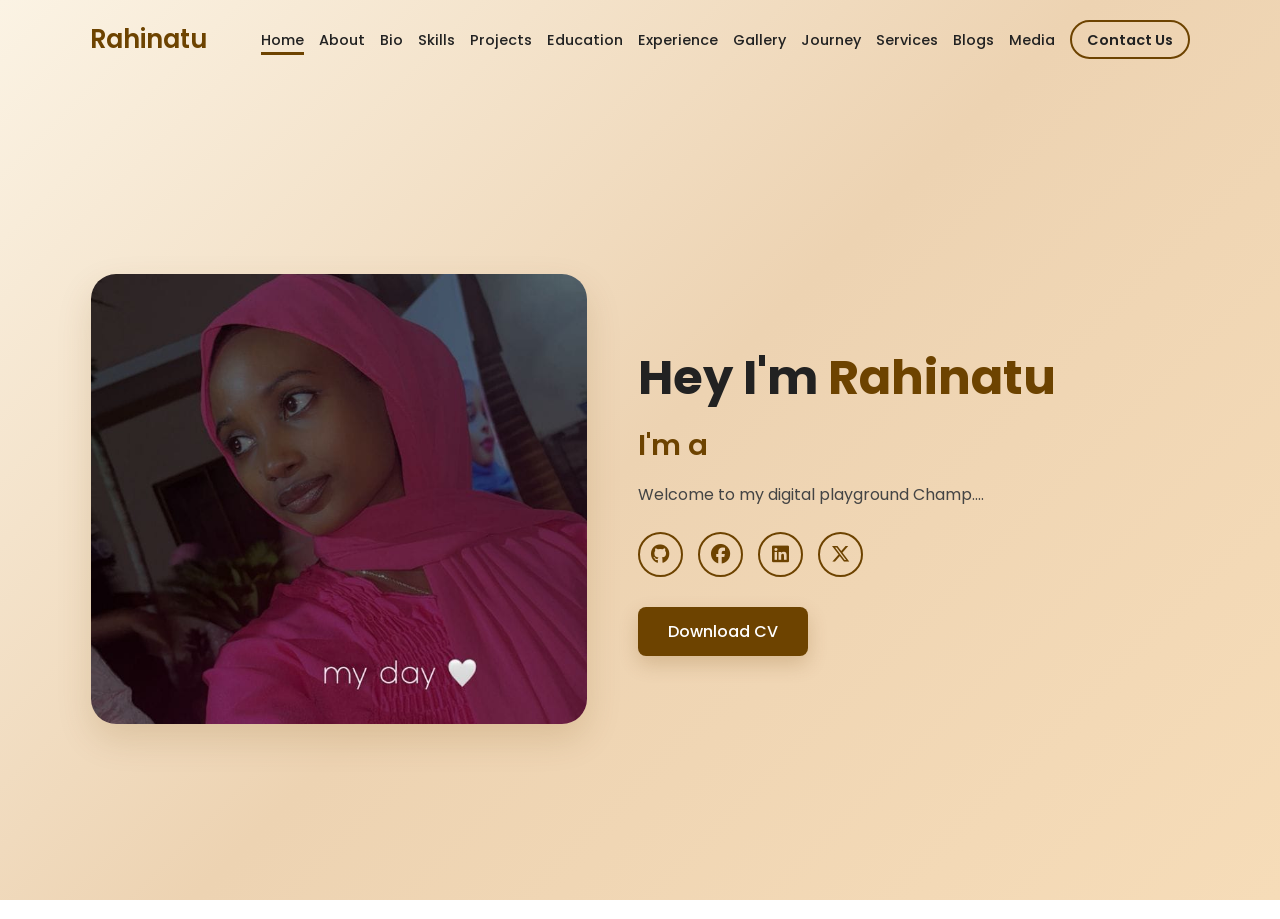
<file: index.html>
<!DOCTYPE html>
<html lang="en">

<head>
    <meta charset="UTF-8">
    <meta name="viewport" content="width=device-width, initial-scale=1.0">
    <link rel="stylesheet" href="https://cdnjs.cloudflare.com/ajax/libs/font-awesome/6.7.1/css/all.min.css">
    <title>Rahinatu's Portfolio</title>
    <link rel="stylesheet" href="style.css">
    <link rel="stylesheet" href="https://unpkg.com/aos@next/dist/aos.css" />
</head>

<body>
    <nav>
        <div class="nav-container">
            <div class="logo" data-aos="zoom-in" data-aos-duration="1000">
                <a href="index.html"><span>Rahinatu</span></a>
            </div>

            <div class="links">
                <div class="link" data-aos="fade-up" data-aos-duration="1000" data-aos-delay="100"><a href="index.html" class="active">Home</a></div>
                <div class="link" data-aos="fade-up" data-aos-duration="1000" data-aos-delay="200"><a href="about.html">About</a></div>
                <div class="link" data-aos="fade-up" data-aos-duration="1000" data-aos-delay="300"><a href="bio.html">Bio</a></div>
                <div class="link" data-aos="fade-up" data-aos-duration="1000" data-aos-delay="400"><a href="skills.html">Skills</a></div>
                <div class="link" data-aos="fade-up" data-aos-duration="1000" data-aos-delay="500"><a href="projects.html">Projects</a></div>
                <div class="link" data-aos="fade-up" data-aos-duration="1000" data-aos-delay="600"><a href="education.html">Education</a></div>
                <div class="link" data-aos="fade-up" data-aos-duration="1000" data-aos-delay="700"><a href="experience.html">Experience</a></div>
                <div class="link" data-aos="fade-up" data-aos-duration="1000" data-aos-delay="800"><a href="gallery.html">Gallery</a></div>
                <div class="link" data-aos="fade-up" data-aos-duration="1000" data-aos-delay="900"><a href="learning.html">Journey</a></div>
                <div class="link" data-aos="fade-up" data-aos-duration="1000" data-aos-delay="1000"><a href="services.html">Services</a></div>
                <div class="link" data-aos="fade-up" data-aos-duration="1000" data-aos-delay="1100"><a href="blogs.html">Blogs</a></div>
                <div class="link" data-aos="fade-up" data-aos-duration="1000" data-aos-delay="1150"><a href="media.html">Media</a></div>
                <div class="link contact-btn" data-aos="fade-up" data-aos-duration="1000" data-aos-delay="1200"><a href="contact.html">Contact Us</a></div>
            </div>
            <i class="fa-solid fa-bars hamburg" onclick="hamburg()"></i>
        </div>
        <div class="dropdown">
            <div class="links">
                <a href="index.html">Home</a>
                <a href="about.html">About</a>
                <a href="bio.html">Bio</a>
                <a href="skills.html">Skills</a>
                <a href="projects.html">Projects</a>
                <a href="education.html">Education</a>
                <a href="experience.html">Experience</a>
                <a href="gallery.html">Gallery</a>
                <a href="learning.html">Journey</a>
                <a href="services.html">Services</a>
                <a href="blogs.html">Blogs</a>
                <a href="media.html">Media</a>
                <a href="contact.html">Contact Us</a>
                <i class="fa-solid fa-xmark cancel" onclick="cancel()"></i>
            </div>
        </div>
    </nav>
    
    <section id="home">
        <div class="main-container">
            <div class="image" data-aos="zoom-in-right" data-aos-duration="2500">
                <img src="main.jpg" alt="">
            </div>
            <div class="content">
                <h1 data-aos="fade-left" data-aos-duration="1000" data-aos-delay="800">Hey I'm <span>Rahinatu</span></h1>
                <div class="typewriter" data-aos="fade-right" data-aos-duration="1000" data-aos-delay="900">I'm a <span></span></div>
                <p data-aos="flip-up" data-aos-duration="1000" data-aos-delay="1000">Welcome to my digital playground Champ....</p>
                <div class="social-links" data-aos="flip-down" data-aos-duration="1000" data-aos-delay="1200">
                    <a href="https://github.com/Rahinatu00"><i class="fa-brands fa-github"></i></a>
                    <a href=""><i class="fa-brands fa-facebook"></i></a>
                    <a href=""><i class="fa-brands fa-linkedin"></i></a>
                    <a href=""><i class="fa-brands fa-x-twitter"></i></a>
                </div>
                <div class="btn" data-aos="zoom-out-left" data-aos-duration="1000" data-aos-delay="1300">
                    <a href="" download class="download-button">Download CV</a>
                </div>
            </div>
        </div>
    </section>
    
    <script src="https://unpkg.com/aos@next/dist/aos.js"></script>
    <script>
        AOS.init({ offset: 0 });
    </script>
    <script>
        function hamburg() {
            const navbar = document.querySelector(".dropdown");
            navbar.style.transform = "translateY(0%)";
            document.body.classList.add("noscroll");
        }

        function cancel() {
            const navbar = document.querySelector(".dropdown");
            navbar.style.transform = "translateY(-100%)";
            document.body.classList.remove("noscroll");
        }
    </script>
</body>

</html>
</file>
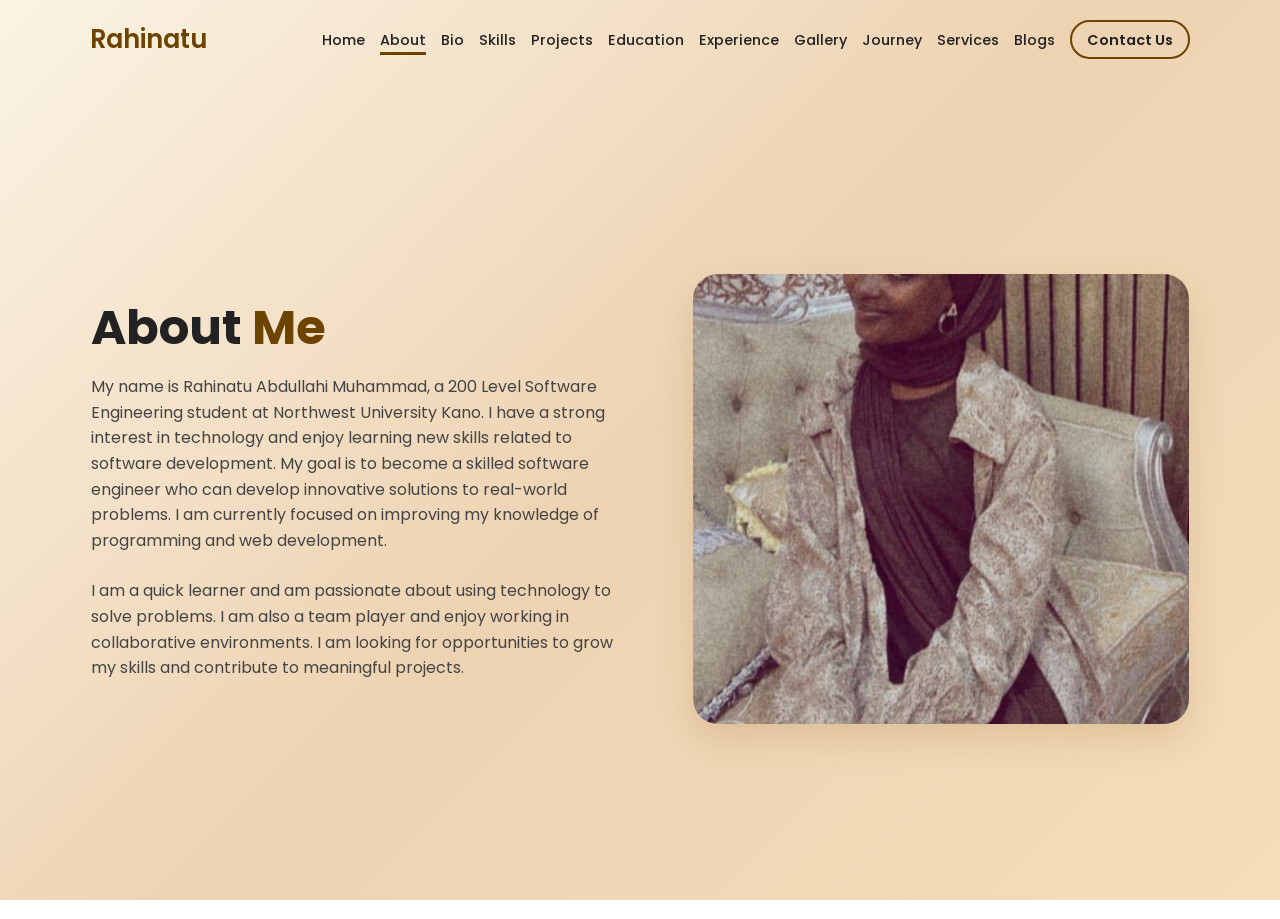
<file: about.html>
<!DOCTYPE html>
<html lang="en">

<head>
  <meta charset="UTF-8" />
  <meta name="viewport" content="width=device-width, initial-scale=1.0" />
  <link rel="stylesheet" href="https://cdnjs.cloudflare.com/ajax/libs/font-awesome/6.7.1/css/all.min.css" />
  <title>About | Rahinatu's Portfolio</title>
  <link rel="stylesheet" href="style.css" />
  <link rel="stylesheet" href="https://unpkg.com/aos@next/dist/aos.css" />
</head>

<body>
  <nav>
    <div class="nav-container">
      <div class="logo" data-aos="zoom-in" data-aos-duration="1000">
        <a href="index.html"><span>Rahinatu</span></a>
      </div>
      <div class="links">
        <div class="link" data-aos="fade-up" data-aos-duration="1000" data-aos-delay="100"><a href="index.html">Home</a></div>
        <div class="link" data-aos="fade-up" data-aos-duration="1000" data-aos-delay="200"><a href="about.html" class="active">About</a></div>
        <div class="link" data-aos="fade-up" data-aos-duration="1000" data-aos-delay="300"><a href="bio.html">Bio</a></div>
        <div class="link" data-aos="fade-up" data-aos-duration="1000" data-aos-delay="400"><a href="skills.html">Skills</a></div>
        <div class="link" data-aos="fade-up" data-aos-duration="1000" data-aos-delay="500"><a href="projects.html">Projects</a></div>
        <div class="link" data-aos="fade-up" data-aos-duration="1000" data-aos-delay="600"><a href="education.html">Education</a></div>
        <div class="link" data-aos="fade-up" data-aos-duration="1000" data-aos-delay="700"><a href="experience.html">Experience</a></div>
        <div class="link" data-aos="fade-up" data-aos-duration="1000" data-aos-delay="800"><a href="gallery.html">Gallery</a></div>
        <div class="link" data-aos="fade-up" data-aos-duration="1000" data-aos-delay="900"><a href="learning.html">Journey</a></div>
        <div class="link" data-aos="fade-up" data-aos-duration="1000" data-aos-delay="1000"><a href="services.html">Services</a></div>
        <div class="link" data-aos="fade-up" data-aos-duration="1000" data-aos-delay="1100"><a href="blogs.html">Blogs</a></div>
        <div class="link contact-btn" data-aos="fade-up" data-aos-duration="1000" data-aos-delay="1200"><a href="contact.html">Contact Us</a></div>
      </div>
      <i class="fa-solid fa-bars hamburg" onclick="hamburg()"></i>
    </div>
    <div class="dropdown">
      <div class="links">
        <a href="index.html">Home</a>
        <a href="about.html">About</a>
        <a href="bio.html">Bio</a>
        <a href="skills.html">Skills</a>
        <a href="projects.html">Projects</a>
        <a href="education.html">Education</a>
        <a href="experience.html">Experience</a>
        <a href="gallery.html">Gallery</a>
        <a href="learning.html">Journey</a>
        <a href="services.html">Services</a>
        <a href="blogs.html">Blogs</a>
        <a href="contact.html">Contact Us</a>
        <i class="fa-solid fa-xmark cancel" onclick="cancel()"></i>
      </div>
    </div>
  </nav>

  <section id="about">
    <div class="main-container">
      <div class="content" data-aos="fade-right">
        <h1>About <span>Me</span></h1>
        <p>
          My name is Rahinatu Abdullahi Muhammad, a 200 Level Software Engineering student at Northwest University Kano.
          I have a strong interest in technology and enjoy learning new skills related to software development. My goal
          is to become a skilled software engineer who can develop innovative solutions to real-world problems. I am
          currently focused on improving my knowledge of programming and web development.
        </p>
        <p>
          I am a quick learner and am passionate about using technology to solve problems. I am also a team player and
          enjoy
          working in collaborative environments. I am looking for opportunities to grow my skills and contribute to
          meaningful projects.
        </p>
      </div>
      <div class="image" data-aos="fade-left">
        <img src="about.jpg" alt="About Rahinatu" />
      </div>
    </div>
  </section>

  <script src="https://unpkg.com/aos@next/dist/aos.js"></script>
  <script>
    AOS.init({ offset: 0 });
  </script>
  <script>
    function hamburg() {
      const navbar = document.querySelector(".dropdown");
      navbar.style.transform = "translateY(0%)";

      // Disable background scrolling
      document.body.classList.add("noscroll");
    }

    function cancel() {
      const navbar = document.querySelector(".dropdown");
      navbar.style.transform = "translateY(-100%)";

      // Enable scrolling again
      document.body.classList.remove("noscroll");
    }
  </script>
</body>

</html>
</file>
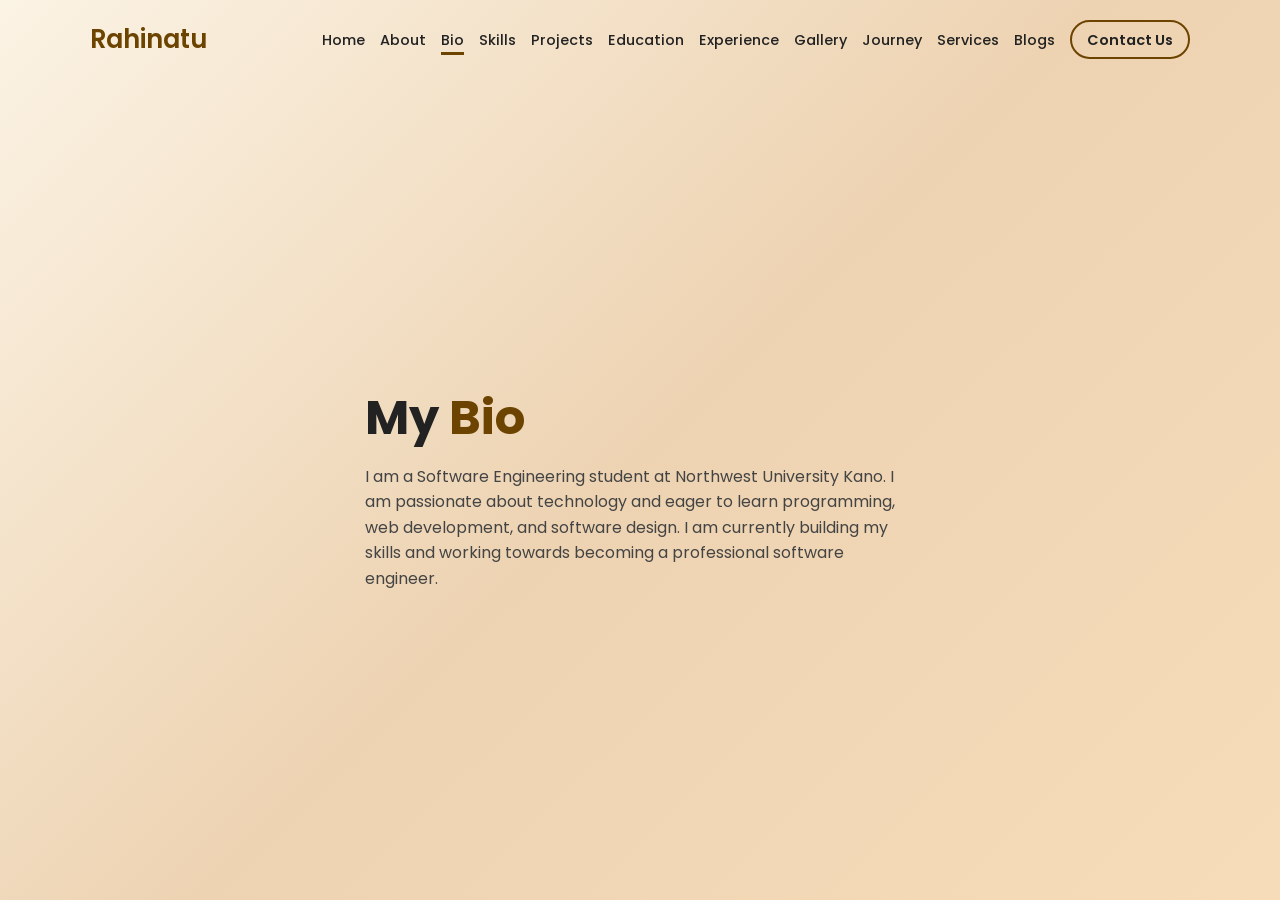
<file: bio.html>
<!DOCTYPE html>
<html lang="en">
<head>
    <meta charset="UTF-8">
    <meta name="viewport" content="width=device-width, initial-scale=1.0">
    <title>Bio - Rahinatu's Portfolio</title>
    <link rel="stylesheet" href="style.css">
    <link rel="stylesheet" href="https://cdnjs.cloudflare.com/ajax/libs/font-awesome/6.7.1/css/all.min.css">
    <link rel="stylesheet" href="https://unpkg.com/aos@next/dist/aos.css" />
</head>
<body>
    <nav>
        <div class="nav-container">
            <div class="logo" data-aos="zoom-in" data-aos-duration="1000">
                <a href="index.html"><span>Rahinatu</span></a>
            </div>
            <div class="links">
                <div class="link" data-aos="fade-up" data-aos-duration="1000" data-aos-delay="100"><a href="index.html">Home</a></div>
                <div class="link" data-aos="fade-up" data-aos-duration="1000" data-aos-delay="200"><a href="about.html">About</a></div>
                <div class="link" data-aos="fade-up" data-aos-duration="1000" data-aos-delay="300"><a href="bio.html" class="active">Bio</a></div>
                <div class="link" data-aos="fade-up" data-aos-duration="1000" data-aos-delay="400"><a href="skills.html">Skills</a></div>
                <div class="link" data-aos="fade-up" data-aos-duration="1000" data-aos-delay="500"><a href="projects.html">Projects</a></div>
                <div class="link" data-aos="fade-up" data-aos-duration="1000" data-aos-delay="600"><a href="education.html">Education</a></div>
                <div class="link" data-aos="fade-up" data-aos-duration="1000" data-aos-delay="700"><a href="experience.html">Experience</a></div>
                <div class="link" data-aos="fade-up" data-aos-duration="1000" data-aos-delay="800"><a href="gallery.html">Gallery</a></div>
                <div class="link" data-aos="fade-up" data-aos-duration="1000" data-aos-delay="900"><a href="learning.html">Journey</a></div>
                <div class="link" data-aos="fade-up" data-aos-duration="1000" data-aos-delay="1000"><a href="services.html">Services</a></div>
                <div class="link" data-aos="fade-up" data-aos-duration="1000" data-aos-delay="1100"><a href="blogs.html">Blogs</a></div>
                <div class="link contact-btn" data-aos="fade-up" data-aos-duration="1000" data-aos-delay="1200"><a href="contact.html">Contact Us</a></div>
            </div>
            <i class="fa-solid fa-bars hamburg" onclick="hamburg()"></i>
        </div>
        <div class="dropdown">
            <div class="links">
                <a href="index.html">Home</a>
                <a href="about.html">About</a>
                <a href="bio.html">Bio</a>
                <a href="skills.html">Skills</a>
                <a href="projects.html">Projects</a>
                <a href="education.html">Education</a>
                <a href="experience.html">Experience</a>
                <a href="gallery.html">Gallery</a>
                <a href="learning.html">Journey</a>
                <a href="services.html">Services</a>
                <a href="blogs.html">Blogs</a>
                <a href="contact.html">Contact Us</a>
                <i class="fa-solid fa-xmark cancel" onclick="cancel()"></i>
            </div>
        </div>
    </nav>

    <section>
        <div class="main-container">
            <div class="content" data-aos="fade-up">
                <h1>My <span>Bio</span></h1>
                <p>
                    I am a Software Engineering student at Northwest University Kano. I am passionate about technology and eager to learn programming, web development, and software design. I am currently building my skills and working towards becoming a professional software engineer.
                </p>
            </div>
        </div>
    </section>

    <script src="https://unpkg.com/aos@next/dist/aos.js"></script>
    <script>AOS.init({offset: 0});</script>
    <script>
        function hamburg() {
            const navbar = document.querySelector(".dropdown");
            navbar.style.transform = "translateY(0%)";
            document.body.classList.add("noscroll");
        }
        function cancel() {
            const navbar = document.querySelector(".dropdown");
            navbar.style.transform = "translateY(-100%)";
            document.body.classList.remove("noscroll");
        }
    </script>
</body>
</html>
</file>
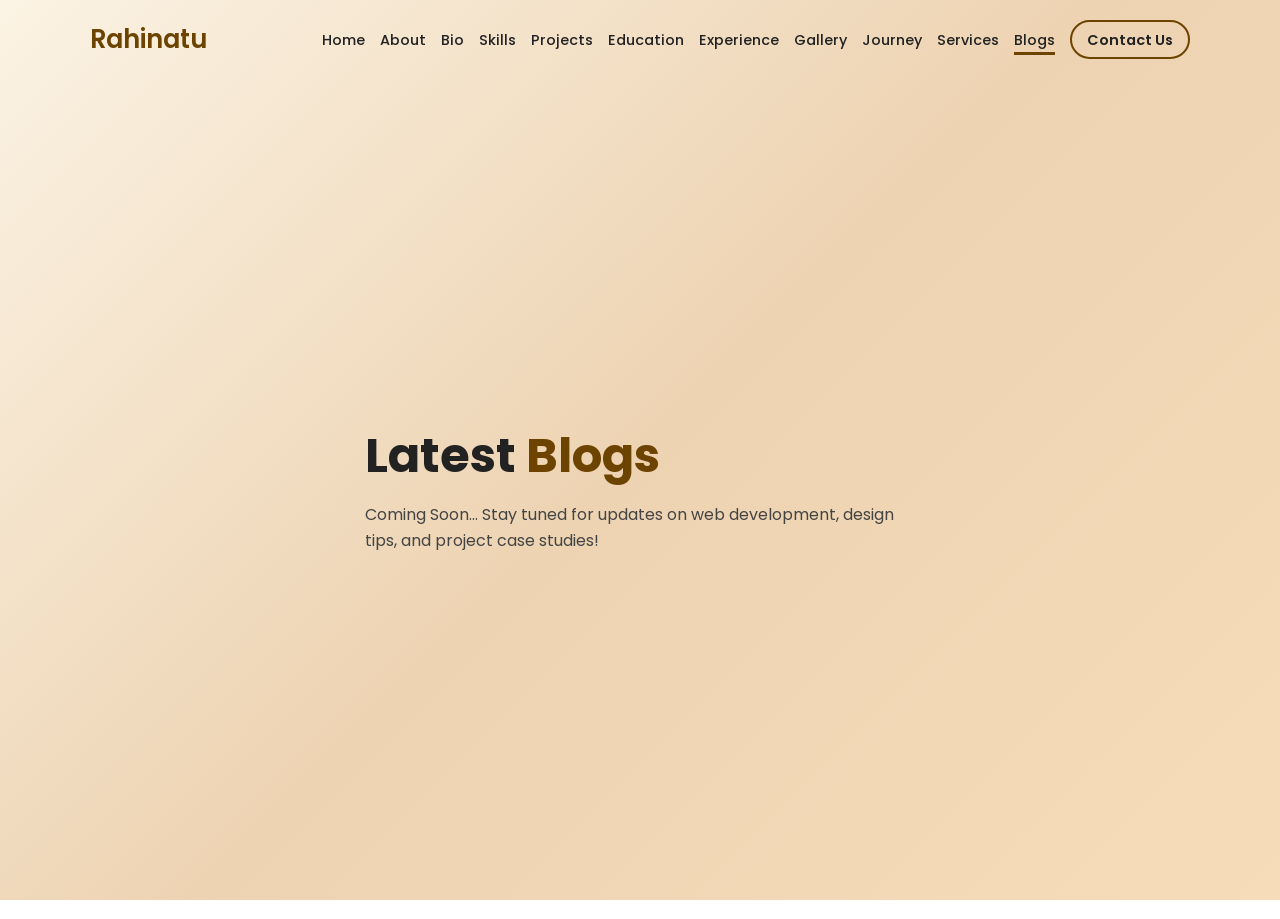
<file: blogs.html>
<!DOCTYPE html>
<html lang="en">
<head>
    <meta charset="UTF-8">
    <meta name="viewport" content="width=device-width, initial-scale=1.0">
    <title>Blogs - Rahinatu's Portfolio</title>
    <link rel="stylesheet" href="style.css">
    <link rel="stylesheet" href="https://cdnjs.cloudflare.com/ajax/libs/font-awesome/6.7.1/css/all.min.css">
    <link rel="stylesheet" href="https://unpkg.com/aos@next/dist/aos.css" />
</head>
<body>
    <nav>
        <div class="nav-container">
            <div class="logo" data-aos="zoom-in" data-aos-duration="1000">
                <a href="index.html"><span>Rahinatu</span></a>
            </div>
            <div class="links">
                <div class="link" data-aos="fade-up" data-aos-duration="1000" data-aos-delay="100"><a href="index.html">Home</a></div>
                <div class="link" data-aos="fade-up" data-aos-duration="1000" data-aos-delay="200"><a href="about.html">About</a></div>
                <div class="link" data-aos="fade-up" data-aos-duration="1000" data-aos-delay="300"><a href="bio.html">Bio</a></div>
                <div class="link" data-aos="fade-up" data-aos-duration="1000" data-aos-delay="400"><a href="skills.html">Skills</a></div>
                <div class="link" data-aos="fade-up" data-aos-duration="1000" data-aos-delay="500"><a href="projects.html">Projects</a></div>
                <div class="link" data-aos="fade-up" data-aos-duration="1000" data-aos-delay="600"><a href="education.html">Education</a></div>
                <div class="link" data-aos="fade-up" data-aos-duration="1000" data-aos-delay="700"><a href="experience.html">Experience</a></div>
                <div class="link" data-aos="fade-up" data-aos-duration="1000" data-aos-delay="800"><a href="gallery.html">Gallery</a></div>
                <div class="link" data-aos="fade-up" data-aos-duration="1000" data-aos-delay="900"><a href="learning.html">Journey</a></div>
                <div class="link" data-aos="fade-up" data-aos-duration="1000" data-aos-delay="1000"><a href="services.html">Services</a></div>
                <div class="link" data-aos="fade-up" data-aos-duration="1000" data-aos-delay="1100"><a href="blogs.html" class="active">Blogs</a></div>
                <div class="link contact-btn" data-aos="fade-up" data-aos-duration="1000" data-aos-delay="1200"><a href="contact.html">Contact Us</a></div>
            </div>
            <i class="fa-solid fa-bars hamburg" onclick="hamburg()"></i>
        </div>
        <div class="dropdown">
            <div class="links">
                <a href="index.html">Home</a>
                <a href="about.html">About</a>
                <a href="bio.html">Bio</a>
                <a href="skills.html">Skills</a>
                <a href="projects.html">Projects</a>
                <a href="education.html">Education</a>
                <a href="experience.html">Experience</a>
                <a href="gallery.html">Gallery</a>
                <a href="learning.html">Journey</a>
                <a href="services.html">Services</a>
                <a href="blogs.html">Blogs</a>
                <a href="contact.html">Contact Us</a>
                <i class="fa-solid fa-xmark cancel" onclick="cancel()"></i>
            </div>
        </div>
    </nav>

    <section>
        <div class="main-container">
            <div class="content" data-aos="fade-up">
                <h1>Latest <span>Blogs</span></h1>
                <p>Coming Soon... Stay tuned for updates on web development, design tips, and project case studies!</p>
            </div>
        </div>
    </section>

    <script src="https://unpkg.com/aos@next/dist/aos.js"></script>
    <script>AOS.init({offset: 0});</script>
    <script>
function hamburg() {
  const navbar = document.querySelector(".dropdown");
  navbar.style.transform = "translateY(0%)";

  // Disable background scrolling
  document.body.classList.add("noscroll");
}

function cancel() {
  const navbar = document.querySelector(".dropdown");
  navbar.style.transform = "translateY(-100%)";

  // Enable scrolling again
  document.body.classList.remove("noscroll");
}
    </script>
</body>
</html>
</file>
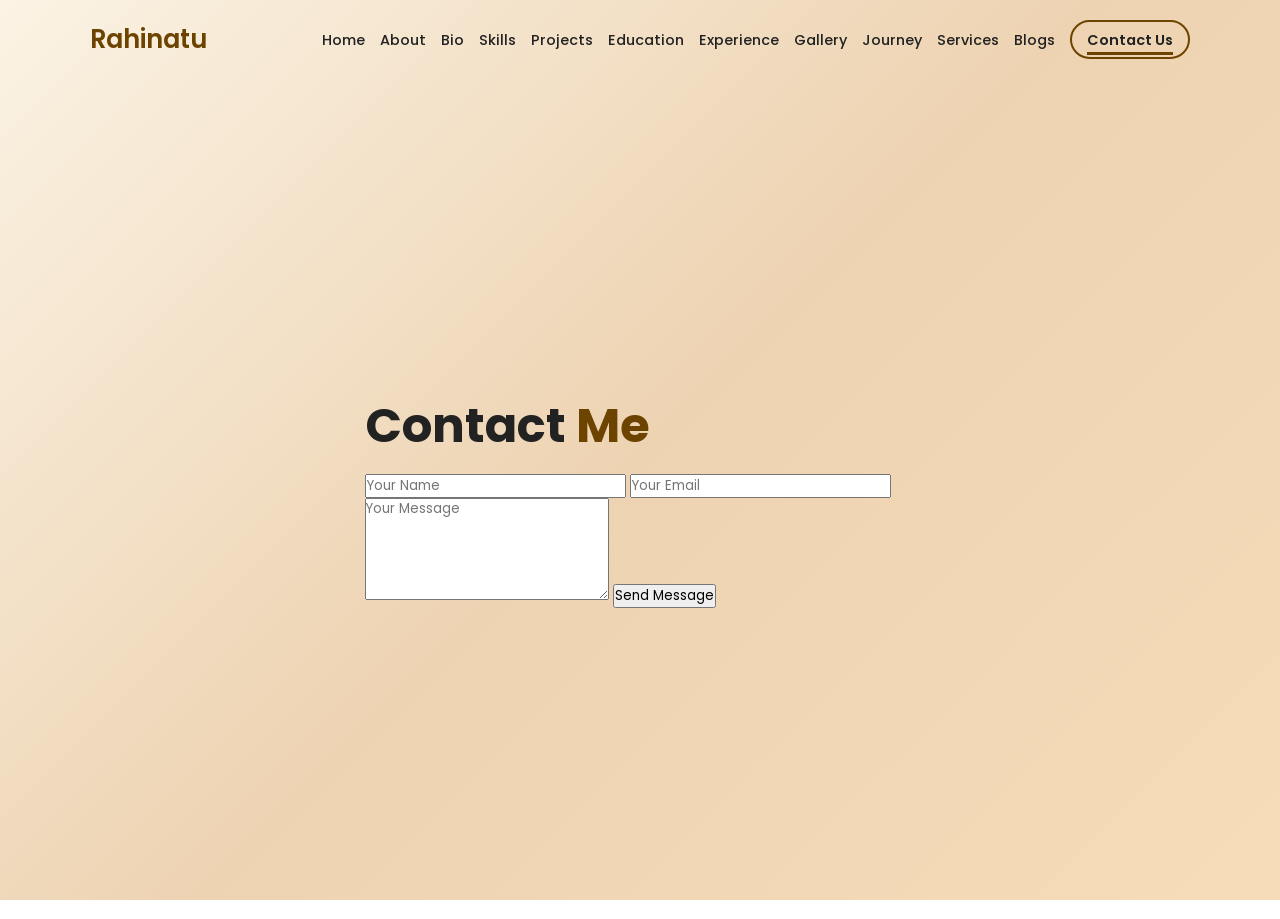
<file: contact.html>
<!DOCTYPE html>
<html lang="en">
<head>
    <meta charset="UTF-8" />
    <meta name="viewport" content="width=device-width, initial-scale=1.0"/>
    <title>Contact - Rahinatu's Portfolio</title>
    <link rel="stylesheet" href="style.css" />
    <link rel="stylesheet" href="https://cdnjs.cloudflare.com/ajax/libs/font-awesome/6.7.1/css/all.min.css" />
    <link rel="stylesheet" href="https://unpkg.com/aos@next/dist/aos.css" />
</head>
<body>
    <nav>
        <div class="nav-container">
            <div class="logo" data-aos="zoom-in" data-aos-duration="1000">
                <a href="index.html"><span>Rahinatu</span></a>
            </div>
            <div class="links">
                <div class="link" data-aos="fade-up" data-aos-duration="1000" data-aos-delay="100"><a href="index.html">Home</a></div>
                <div class="link" data-aos="fade-up" data-aos-duration="1000" data-aos-delay="200"><a href="about.html">About</a></div>
                <div class="link" data-aos="fade-up" data-aos-duration="1000" data-aos-delay="300"><a href="bio.html">Bio</a></div>
                <div class="link" data-aos="fade-up" data-aos-duration="1000" data-aos-delay="400"><a href="skills.html">Skills</a></div>
                <div class="link" data-aos="fade-up" data-aos-duration="1000" data-aos-delay="500"><a href="projects.html">Projects</a></div>
                <div class="link" data-aos="fade-up" data-aos-duration="1000" data-aos-delay="600"><a href="education.html">Education</a></div>
                <div class="link" data-aos="fade-up" data-aos-duration="1000" data-aos-delay="700"><a href="experience.html">Experience</a></div>
                <div class="link" data-aos="fade-up" data-aos-duration="1000" data-aos-delay="800"><a href="gallery.html">Gallery</a></div>
                <div class="link" data-aos="fade-up" data-aos-duration="1000" data-aos-delay="900"><a href="learning.html">Journey</a></div>
                <div class="link" data-aos="fade-up" data-aos-duration="1000" data-aos-delay="1000"><a href="services.html">Services</a></div>
                <div class="link" data-aos="fade-up" data-aos-duration="1000" data-aos-delay="1100"><a href="blogs.html">Blogs</a></div>
                <div class="link contact-btn" data-aos="fade-up" data-aos-duration="1000" data-aos-delay="1200"><a href="contact.html" class="active">Contact Us</a></div>
            </div>
            <i class="fa-solid fa-bars hamburg" onclick="hamburg()"></i>
        </div>
        <div class="dropdown">
            <div class="links">
                <a href="index.html">Home</a>
                <a href="about.html">About</a>
                <a href="bio.html">Bio</a>
                <a href="skills.html">Skills</a>
                <a href="projects.html">Projects</a>
                <a href="education.html">Education</a>
                <a href="experience.html">Experience</a>
                <a href="gallery.html">Gallery</a>
                <a href="learning.html">Journey</a>
                <a href="services.html">Services</a>
                <a href="blogs.html">Blogs</a>
                <a href="contact.html">Contact Us</a>
                <i class="fa-solid fa-xmark cancel" onclick="cancel()"></i>
            </div>
        </div>
    </nav>

    <section id="contact">
        <div class="main-container">
            <div class="content" data-aos="fade-up">
                <h1>Contact <span>Me</span></h1>
                <form id="contactForm">
                    <input type="text" name="name" placeholder="Your Name" required>
                    <input type="email" name="email" placeholder="Your Email" required>
                    <textarea name="message" rows="5" placeholder="Your Message" required></textarea>
                    <button type="submit">Send Message</button>
                </form>
                  
                  
            </div>
        </div>
    </section>

    <script src="https://unpkg.com/aos@next/dist/aos.js"></script>
    <script>AOS.init({offset: 0});</script>
    <script>
        function hamburg() {
  const navbar = document.querySelector(".dropdown");
  navbar.style.transform = "translateY(0%)";

  // Disable background scrolling
  document.body.classList.add("noscroll");
}

function cancel() {
  const navbar = document.querySelector(".dropdown");
  navbar.style.transform = "translateY(-100%)";

  // Enable scrolling again
  document.body.classList.remove("noscroll");
}

document.getElementById("contactForm").addEventListener("submit", function(e) {
  e.preventDefault();
  alert("Thank you! Your message has been sent successfully.");
  this.reset();
});
    </script>
</body>
</html>
</file>
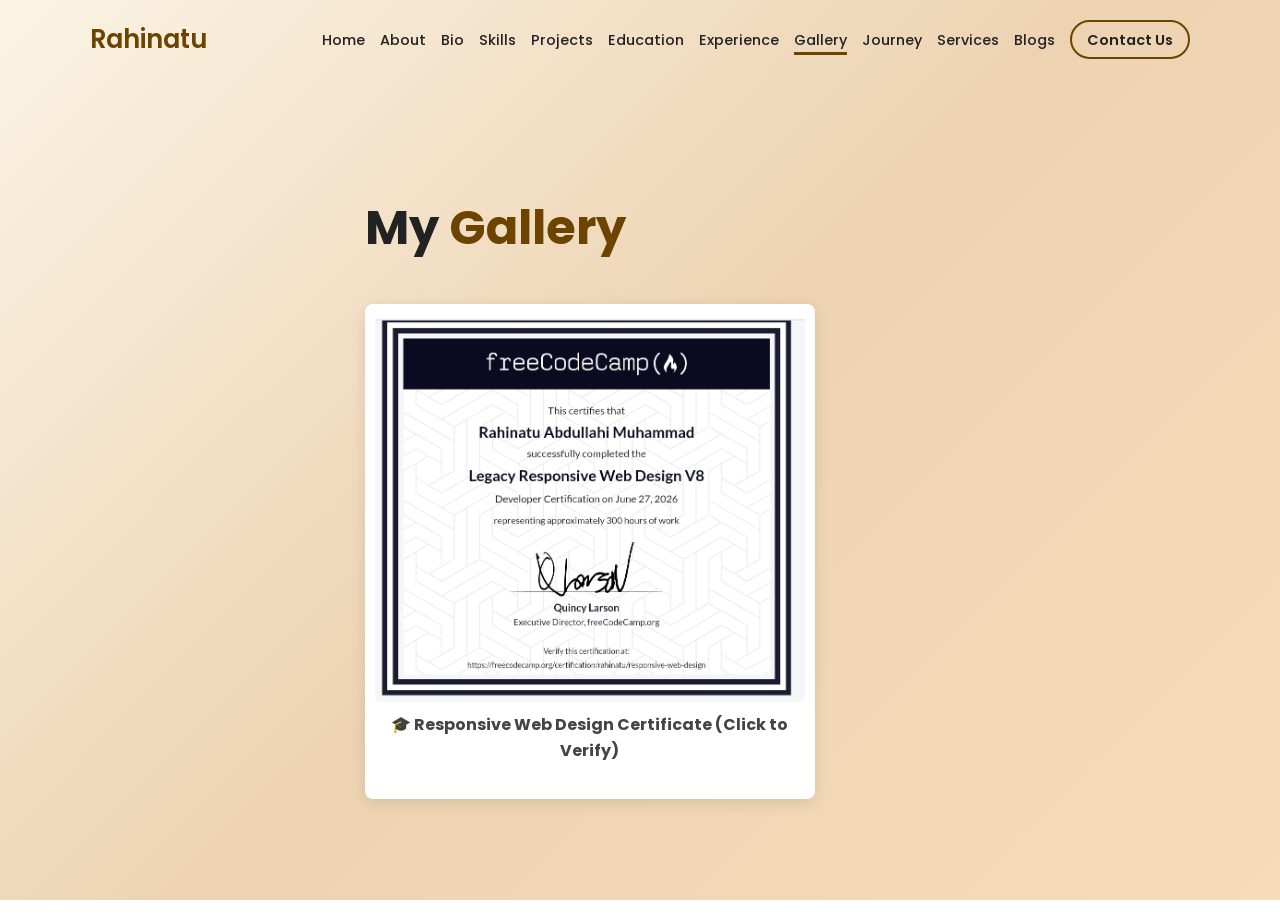
<file: gallery.html>
<!DOCTYPE html>
<html lang="en">
<head>
    <meta charset="UTF-8">
    <meta name="viewport" content="width=device-width, initial-scale=1.0">
    <title>Gallery - Rahinatu's Portfolio</title>
    <link rel="stylesheet" href="style.css">
    <link rel="stylesheet" href="https://cdnjs.cloudflare.com/ajax/libs/font-awesome/6.7.1/css/all.min.css">
    <link rel="stylesheet" href="https://unpkg.com/aos@next/dist/aos.css" />
    <style>
        .cert-card {
            margin-top: 30px;
            max-width: 450px;
            border-radius: 8px;
            overflow: hidden;
            box-shadow: 0 4px 15px rgba(0,0,0,0.1);
            transition: transform 0.3s ease;
            background: #fff;
            padding: 10px;
            display: inline-block;
        }
        .cert-card:hover {
            transform: translateY(-5px);
        }
        .cert-card img {
            width: 100%;
            height: auto;
            border-radius: 6px;
            display: block;
        }
        .cert-card p {
            margin: 10px 0 5px 0;
            font-size: 14px;
            font-weight: bold;
            text-align: center;
        }
    </style>
</head>
<body>
    <nav>
        <div class="nav-container">
            <div class="logo" data-aos="zoom-in" data-aos-duration="1000">
                <a href="index.html"><span>Rahinatu</span></a>
            </div>
            <div class="links">
                <div class="link" data-aos="fade-up" data-aos-duration="1000" data-aos-delay="100"><a href="index.html">Home</a></div>
                <div class="link" data-aos="fade-up" data-aos-duration="1000" data-aos-delay="200"><a href="about.html">About</a></div>
                <div class="link" data-aos="fade-up" data-aos-duration="1000" data-aos-delay="300"><a href="bio.html">Bio</a></div>
                <div class="link" data-aos="fade-up" data-aos-duration="1000" data-aos-delay="400"><a href="skills.html">Skills</a></div>
                <div class="link" data-aos="fade-up" data-aos-duration="1000" data-aos-delay="500"><a href="projects.html">Projects</a></div>
                <div class="link" data-aos="fade-up" data-aos-duration="1000" data-aos-delay="600"><a href="education.html">Education</a></div>
                <div class="link" data-aos="fade-up" data-aos-duration="1000" data-aos-delay="700"><a href="experience.html">Experience</a></div>
                <div class="link" data-aos="fade-up" data-aos-duration="1000" data-aos-delay="800"><a href="gallery.html" class="active">Gallery</a></div>
                <div class="link" data-aos="fade-up" data-aos-duration="1000" data-aos-delay="900"><a href="learning.html">Journey</a></div>
                <div class="link" data-aos="fade-up" data-aos-duration="1000" data-aos-delay="1000"><a href="services.html">Services</a></div>
                <div class="link" data-aos="fade-up" data-aos-duration="1000" data-aos-delay="1100"><a href="blogs.html">Blogs</a></div>
                <div class="link contact-btn" data-aos="fade-up" data-aos-duration="1000" data-aos-delay="1200"><a href="contact.html">Contact Us</a></div>
            </div>
            <i class="fa-solid fa-bars hamburg" onclick="hamburg()"></i>
        </div>
        <div class="dropdown">
            <div class="links">
                <a href="index.html">Home</a>
                <a href="about.html">About</a>
                <a href="bio.html">Bio</a>
                <a href="skills.html">Skills</a>
                <a href="projects.html">Projects</a>
                <a href="education.html">Education</a>
                <a href="experience.html">Experience</a>
                <a href="gallery.html">Gallery</a>
                <a href="learning.html">Journey</a>
                <a href="services.html">Services</a>
                <a href="blogs.html">Blogs</a>
                <a href="contact.html">Contact Us</a>
                <i class="fa-solid fa-xmark cancel" onclick="cancel()"></i>
            </div>
        </div>
    </nav>

    <section>
        <div class="main-container">
            <div class="content" data-aos="fade-up">
                <h1>My <span>Gallery</span></h1>

                <div class="cert-card" data-aos="zoom-in" data-aos-delay="200">
                    <a href="https://www.freecodecamp.org/certification/rahinatu/responsive-web-design" target="_blank">
                        <img src="rahinatucert.jpg" alt="freeCodeCamp Responsive Web Design Certification">
                    </a>
                    <p>🎓 Responsive Web Design Certificate (Click to Verify)</p>
                </div>
            </div>
        </div>
    </section>

    <script src="https://unpkg.com/aos@next/dist/aos.js"></script>
    <script>AOS.init({offset: 0});</script>
    <script>
        function hamburg() {
            const navbar = document.querySelector(".dropdown");
            navbar.style.transform = "translateY(0%)";
            document.body.classList.add("noscroll");
        }
        function cancel() {
            const navbar = document.querySelector(".dropdown");
            navbar.style.transform = "translateY(-100%)";
            document.body.classList.remove("noscroll");
        }
    </script>
</body>
</html>
</file>
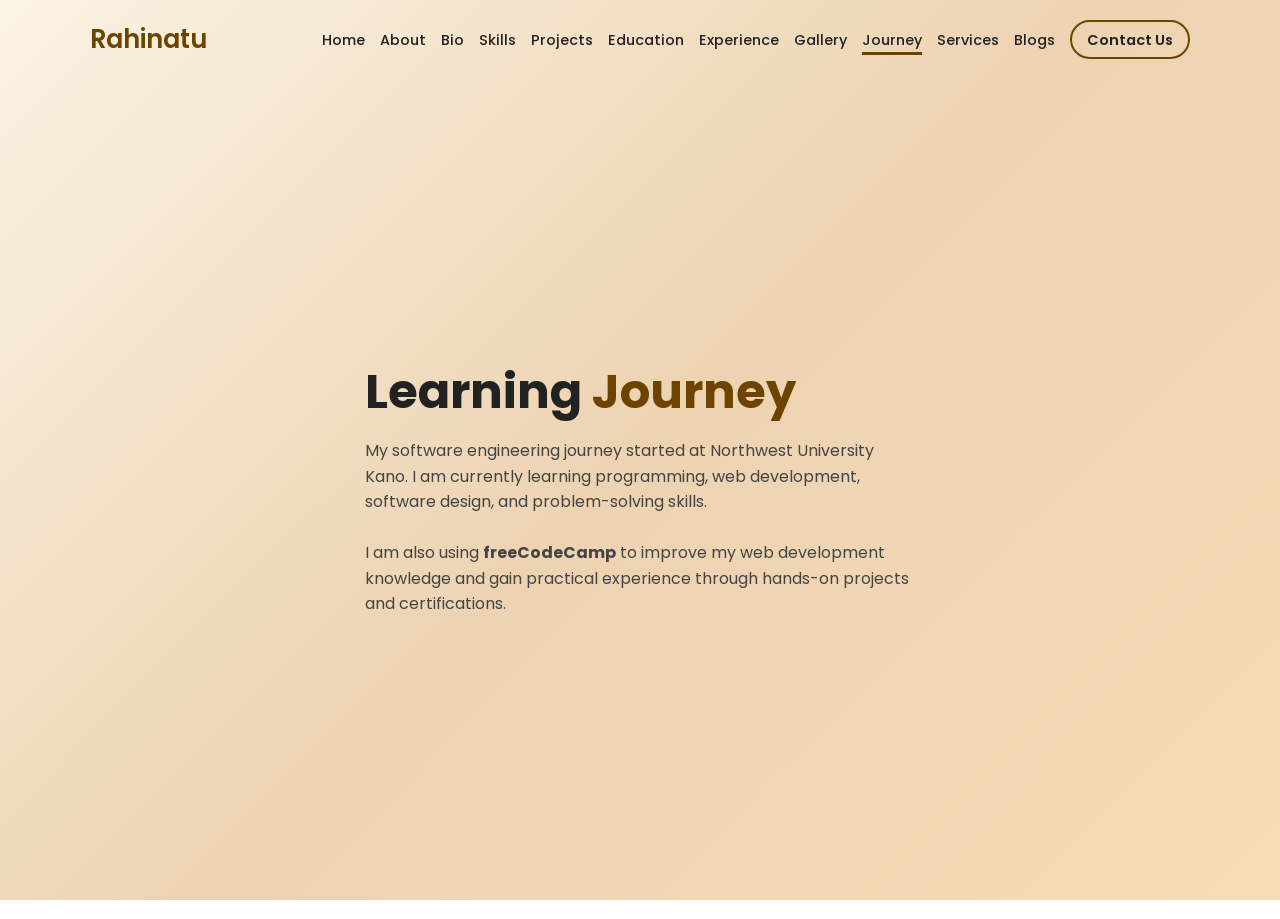
<file: learning.html>
<!DOCTYPE html>
<html lang="en">
<head>
    <meta charset="UTF-8">
    <meta name="viewport" content="width=device-width, initial-scale=1.0">
    <title>Learning Journey - Rahinatu's Portfolio</title>
    <link rel="stylesheet" href="style.css">
    <link rel="stylesheet" href="https://cdnjs.cloudflare.com/ajax/libs/font-awesome/6.7.1/css/all.min.css">
    <link rel="stylesheet" href="https://unpkg.com/aos@next/dist/aos.css" />
</head>
<body>
    <nav>
        <div class="nav-container">
            <div class="logo" data-aos="zoom-in" data-aos-duration="1000">
                <a href="index.html"><span>Rahinatu</span></a>
            </div>
            <div class="links">
                <div class="link" data-aos="fade-up" data-aos-duration="1000" data-aos-delay="100"><a href="index.html">Home</a></div>
                <div class="link" data-aos="fade-up" data-aos-duration="1000" data-aos-delay="200"><a href="about.html">About</a></div>
                <div class="link" data-aos="fade-up" data-aos-duration="1000" data-aos-delay="300"><a href="bio.html">Bio</a></div>
                <div class="link" data-aos="fade-up" data-aos-duration="1000" data-aos-delay="400"><a href="skills.html">Skills</a></div>
                <div class="link" data-aos="fade-up" data-aos-duration="1000" data-aos-delay="500"><a href="projects.html">Projects</a></div>
                <div class="link" data-aos="fade-up" data-aos-duration="1000" data-aos-delay="600"><a href="education.html">Education</a></div>
                <div class="link" data-aos="fade-up" data-aos-duration="1000" data-aos-delay="700"><a href="experience.html">Experience</a></div>
                <div class="link" data-aos="fade-up" data-aos-duration="1000" data-aos-delay="800"><a href="gallery.html">Gallery</a></div>
                <div class="link" data-aos="fade-up" data-aos-duration="1000" data-aos-delay="900"><a href="learning.html" class="active">Journey</a></div>
                <div class="link" data-aos="fade-up" data-aos-duration="1000" data-aos-delay="1000"><a href="services.html">Services</a></div>
                <div class="link" data-aos="fade-up" data-aos-duration="1000" data-aos-delay="1100"><a href="blogs.html">Blogs</a></div>
                <div class="link contact-btn" data-aos="fade-up" data-aos-duration="1000" data-aos-delay="1200"><a href="contact.html">Contact Us</a></div>
            </div>
            <i class="fa-solid fa-bars hamburg" onclick="hamburg()"></i>
        </div>
        <div class="dropdown">
            <div class="links">
                <a href="index.html">Home</a>
                <a href="about.html">About</a>
                <a href="bio.html">Bio</a>
                <a href="skills.html">Skills</a>
                <a href="projects.html">Projects</a>
                <a href="education.html">Education</a>
                <a href="experience.html">Experience</a>
                <a href="gallery.html">Gallery</a>
                <a href="learning.html">Journey</a>
                <a href="services.html">Services</a>
                <a href="blogs.html">Blogs</a>
                <a href="contact.html">Contact Us</a>
                <i class="fa-solid fa-xmark cancel" onclick="cancel()"></i>
            </div>
        </div>
    </nav>

    <section>
        <div class="main-container">
            <div class="content" data-aos="fade-up">
                <h1>Learning <span>Journey</span></h1>
                <p>
                    My software engineering journey started at Northwest University Kano. I am currently learning programming, web development, software design, and problem-solving skills.
                </p>
                <p>
                    I am also using <strong>freeCodeCamp</strong> to improve my web development knowledge and gain practical experience through hands-on projects and certifications.
                </p>
            </div>
        </div>
    </section>

    <script src="https://unpkg.com/aos@next/dist/aos.js"></script>
    <script>AOS.init({offset: 0});</script>
    <script>
        function hamburg() {
            const navbar = document.querySelector(".dropdown");
            navbar.style.transform = "translateY(0%)";
            document.body.classList.add("noscroll");
        }
        function cancel() {
            const navbar = document.querySelector(".dropdown");
            navbar.style.transform = "translateY(-100%)";
            document.body.classList.remove("noscroll");
        }
    </script>
</body>
</html>
</file>
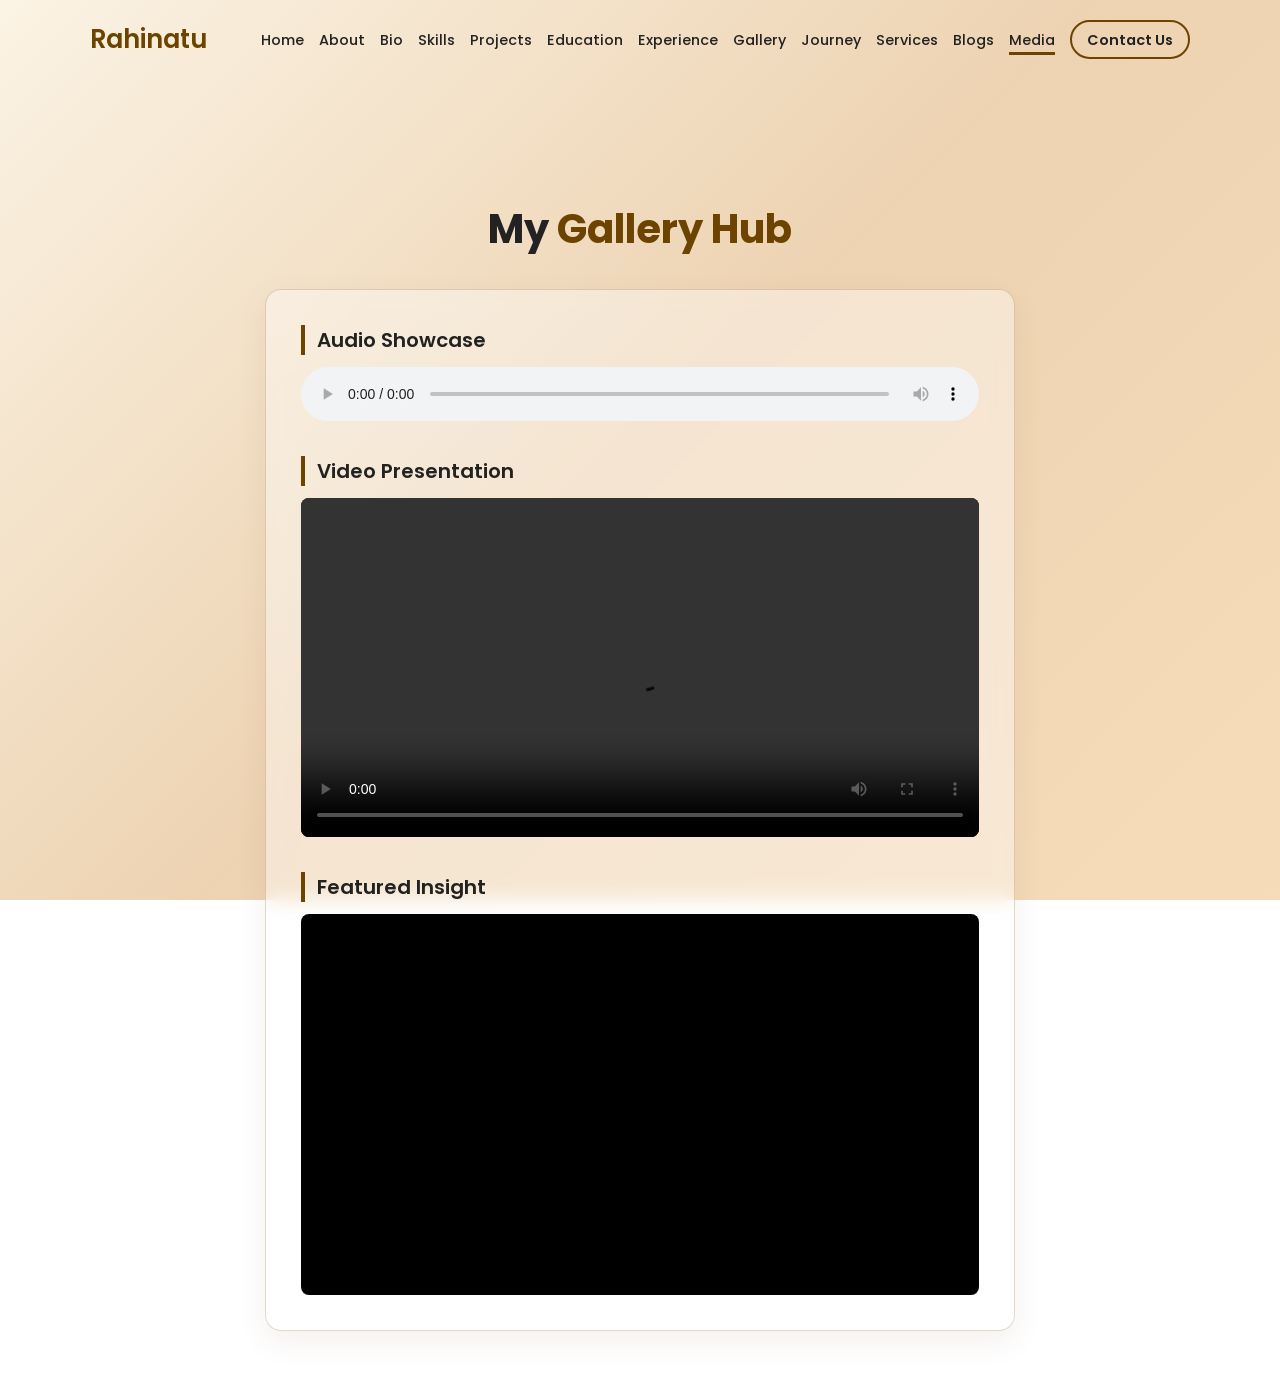
<file: media.html>
<!DOCTYPE html>
<html lang="en">

<head>
    <meta charset="UTF-8">
    <meta name="viewport" content="width=device-width, initial-scale=1.0">
    <link rel="stylesheet" href="https://cdnjs.cloudflare.com/ajax/libs/font-awesome/6.7.1/css/all.min.css">
    <title>Media - Rahinatu's Portfolio</title>
    <link rel="stylesheet" href="style.css">
    <link rel="stylesheet" href="https://unpkg.com/aos@next/dist/aos.css" />
</head>

<body>
    <nav>
        <div class="nav-container">
            <div class="logo" data-aos="zoom-in" data-aos-duration="1000">
                <a href="index.html"><span>Rahinatu</span></a>
            </div>

            <div class="links">
                <div class="link" data-aos="fade-up" data-aos-duration="1000" data-aos-delay="100"><a href="index.html">Home</a></div>
                <div class="link" data-aos="fade-up" data-aos-duration="1000" data-aos-delay="200"><a href="about.html">About</a></div>
                <div class="link" data-aos="fade-up" data-aos-duration="1000" data-aos-delay="300"><a href="bio.html">Bio</a></div>
                <div class="link" data-aos="fade-up" data-aos-duration="1000" data-aos-delay="400"><a href="skills.html">Skills</a></div>
                <div class="link" data-aos="fade-up" data-aos-duration="1000" data-aos-delay="500"><a href="projects.html">Projects</a></div>
                <div class="link" data-aos="fade-up" data-aos-duration="1000" data-aos-delay="600"><a href="education.html">Education</a></div>
                <div class="link" data-aos="fade-up" data-aos-duration="1000" data-aos-delay="700"><a href="experience.html">Experience</a></div>
                <div class="link" data-aos="fade-up" data-aos-duration="1000" data-aos-delay="800"><a href="gallery.html">Gallery</a></div>
                <div class="link" data-aos="fade-up" data-aos-duration="1000" data-aos-delay="900"><a href="learning.html">Journey</a></div>
                <div class="link" data-aos="fade-up" data-aos-duration="1000" data-aos-delay="1000"><a href="services.html">Services</a></div>
                <div class="link" data-aos="fade-up" data-aos-duration="1000" data-aos-delay="1100"><a href="blogs.html">Blogs</a></div>
                <div class="link" data-aos="fade-up" data-aos-duration="1000" data-aos-delay="1150"><a href="media.html" class="active">Media</a></div>
                <div class="link contact-btn" data-aos="fade-up" data-aos-duration="1000" data-aos-delay="1200"><a href="contact.html">Contact Us</a></div>
            </div>
            <i class="fa-solid fa-bars hamburg" onclick="hamburg()"></i>
        </div>
        <div class="dropdown">
            <div class="links">
                <a href="index.html">Home</a>
                <a href="about.html">About</a>
                <a href="bio.html">Bio</a>
                <a href="skills.html">Skills</a>
                <a href="projects.html">Projects</a>
                <a href="education.html">Education</a>
                <a href="experience.html">Experience</a>
                <a href="gallery.html">Gallery</a>
                <a href="learning.html">Journey</a>
                <a href="services.html">Services</a>
                <a href="blogs.html">Blogs</a>
                <a href="media.html">Media</a>
                <a href="contact.html">Contact Us</a>
                <i class="fa-solid fa-xmark cancel" onclick="cancel()"></i>
            </div>
        </div>
    </nav>

    <section id="media-section">
        <h2 class="media-title" data-aos="fade-down" data-aos-duration="1000">My <span>Gallery Hub</span></h2>
        
        <div class="media-container" data-aos="fade-up" data-aos-duration="1500">
            <div class="media-block">
                <h3>Audio Showcase</h3>
                <audio controls>
                    <source src="rahinatu.mp3" type="audio/mpeg">
                    Your browser does not support the audio element.
                </audio>
            </div>

            <div class="media-block">
                <h3>Video Presentation</h3>
                <video controls>
                    <source src="rahinatuvid.mp4" type="video/mp4">
                    Your browser does not support the video element.
                </video>
            </div>

            <div class="media-block">
                <h3>Featured Insight</h3>
                <div class="iframe-wrapper">
                    <iframe src="https://www.youtube.com/embed/8aC7cBoHxDE" 
                            title="I Wasted YEARS Learning to Code Before I Learned This." 
                            allow="accelerometer; autoplay; clipboard-write; encrypted-media; gyroscope; picture-in-picture; web-share" 
                            allowfullscreen>
                    </iframe>
                </div>
            </div>
        </div>
    </section>

    <script src="https://unpkg.com/aos@next/dist/aos.js"></script>
    <script>
        AOS.init({ offset: 0 });
    </script>
    <script>
        function hamburg() {
            const navbar = document.querySelector(".dropdown");
            navbar.style.transform = "translateY(0%)";
            document.body.classList.add("noscroll");
        }

        function cancel() {
            const navbar = document.querySelector(".dropdown");
            navbar.style.transform = "translateY(-100%)";
            document.body.classList.remove("noscroll");
        }
    </script>
</body>

</html>
</file>
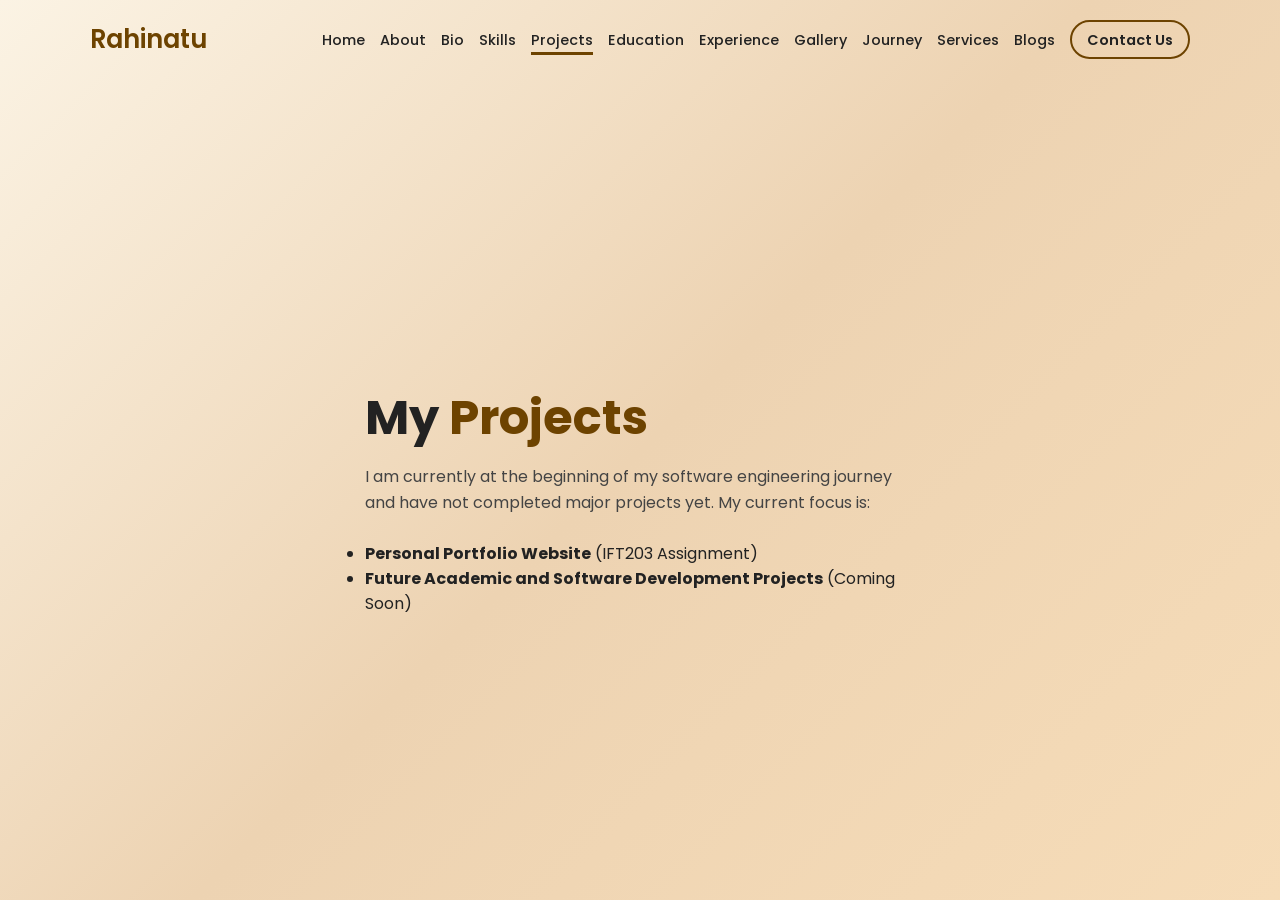
<file: projects.html>
<!DOCTYPE html>
<html lang="en">
<head>
    <meta charset="UTF-8">
    <meta name="viewport" content="width=device-width, initial-scale=1.0">
    <title>Projects - Rahinatu's Portfolio</title>
    <link rel="stylesheet" href="style.css">
    <link rel="stylesheet" href="https://cdnjs.cloudflare.com/ajax/libs/font-awesome/6.7.1/css/all.min.css">
    <link rel="stylesheet" href="https://unpkg.com/aos@next/dist/aos.css" />
</head>
<body>
    <nav>
        <div class="nav-container">
            <div class="logo" data-aos="zoom-in" data-aos-duration="1000">
                <a href="index.html"><span>Rahinatu</span></a>
            </div>
            <div class="links">
                <div class="link" data-aos="fade-up" data-aos-duration="1000" data-aos-delay="100"><a href="index.html">Home</a></div>
                <div class="link" data-aos="fade-up" data-aos-duration="1000" data-aos-delay="200"><a href="about.html">About</a></div>
                <div class="link" data-aos="fade-up" data-aos-duration="1000" data-aos-delay="300"><a href="bio.html">Bio</a></div>
                <div class="link" data-aos="fade-up" data-aos-duration="1000" data-aos-delay="400"><a href="skills.html">Skills</a></div>
                <div class="link" data-aos="fade-up" data-aos-duration="1000" data-aos-delay="500"><a href="projects.html" class="active">Projects</a></div>
                <div class="link" data-aos="fade-up" data-aos-duration="1000" data-aos-delay="600"><a href="education.html">Education</a></div>
                <div class="link" data-aos="fade-up" data-aos-duration="1000" data-aos-delay="700"><a href="experience.html">Experience</a></div>
                <div class="link" data-aos="fade-up" data-aos-duration="1000" data-aos-delay="800"><a href="gallery.html">Gallery</a></div>
                <div class="link" data-aos="fade-up" data-aos-duration="1000" data-aos-delay="900"><a href="learning.html">Journey</a></div>
                <div class="link" data-aos="fade-up" data-aos-duration="1000" data-aos-delay="1000"><a href="services.html">Services</a></div>
                <div class="link" data-aos="fade-up" data-aos-duration="1000" data-aos-delay="1100"><a href="blogs.html">Blogs</a></div>
                <div class="link contact-btn" data-aos="fade-up" data-aos-duration="1000" data-aos-delay="1200"><a href="contact.html">Contact Us</a></div>
            </div>
            <i class="fa-solid fa-bars hamburg" onclick="hamburg()"></i>
        </div>
        <div class="dropdown">
            <div class="links">
                <a href="index.html">Home</a>
                <a href="about.html">About</a>
                <a href="bio.html">Bio</a>
                <a href="skills.html">Skills</a>
                <a href="projects.html">Projects</a>
                <a href="education.html">Education</a>
                <a href="experience.html">Experience</a>
                <a href="gallery.html">Gallery</a>
                <a href="learning.html">Journey</a>
                <a href="services.html">Services</a>
                <a href="blogs.html">Blogs</a>
                <a href="contact.html">Contact Us</a>
                <i class="fa-solid fa-xmark cancel" onclick="cancel()"></i>
            </div>
        </div>
    </nav>

    <section>
        <div class="main-container">
            <div class="content" data-aos="fade-up">
                <h1>My <span>Projects</span></h1>
                <p>
                    I am currently at the beginning of my software engineering journey and have not completed major projects yet. My current focus is:
                </p>
                <ul>
                    <li><strong>Personal Portfolio Website</strong> (IFT203 Assignment)</li>
                    <li><strong>Future Academic and Software Development Projects</strong> (Coming Soon)</li>
                </ul>
            </div>
        </div>
    </section>

    <script src="https://unpkg.com/aos@next/dist/aos.js"></script>
    <script>AOS.init({offset: 0});</script>
    <script>
        function hamburg() {
            const navbar = document.querySelector(".dropdown");
            navbar.style.transform = "translateY(0%)";
            document.body.classList.add("noscroll");
        }
        function cancel() {
            const navbar = document.querySelector(".dropdown");
            navbar.style.transform = "translateY(-100%)";
            document.body.classList.remove("noscroll");
        }
    </script>
</body>
</html>
</file>
<file: style.css>
@import url('https://fonts.googleapis.com/css2?family=Poppins:wght@100;200;300;400;500;600&display=swap');

/* ========================================================
   GLOBAL DEFAULTS & SIGNATURE BACKGROUND STYLE
   ======================================================== */
* {
    margin: 0;
    padding: 0;
    box-sizing: border-box;
    font-family: 'Poppins', sans-serif;
}

body {
    /* Restores her premium cream-to-apricot background gradient blend */
    background: linear-gradient(135deg, #fbf3e4 0%, #edd3b2 50%, #f6dcb8 100%);
    background-attachment: fixed;
    color: #222222; /* Charcoal dark text for clean readability on her light background */
    overflow-x: hidden;
}

/* ========================================================
   NAVBAR & LINKS STYLING
   ======================================================== */
.nav-container {
    display: flex;
    justify-content: space-between;
    align-items: center;
    padding: 20px 7%;
    width: 100%;
}

.nav-container .logo a {
    color: #222222;
    text-decoration: none;
    font-size: 1.6rem;
    font-weight: 600;
}

.nav-container .logo span {
    color: rgb(109, 67, 0);
}

.nav-container .links {
    display: flex;
    align-items: center;
    gap: 15px;
}

.nav-container .links a {
    color: #222222;
    text-decoration: none;
    position: relative;
    padding: 5px 0;
    font-size: 0.9rem;
    font-weight: 500;
}

.nav-container .links a::before {
    content: '';
    position: absolute;
    bottom: 0;
    left: 0;
    width: 0%;
    height: 3px;
    background-color: rgb(109, 67, 0);
    transition: 0.2s linear;
}

.nav-container .links a:hover::before,
.nav-container .links a.active::before {
    width: 100%;
}

.nav-container .contact-btn {
    background-color: transparent;
    padding: 5px 15px;
    border-radius: 20px;
    border: 2px solid rgb(109, 67, 0);
    transition: 0.2s linear;
}

.nav-container .contact-btn a {
    color: #222222;
    transition: 0.3s linear;
    font-weight: 600;
}

.nav-container .contact-btn:hover {
    background-color: rgb(109, 67, 0);
}

.nav-container .contact-btn:hover a {
    color: white;
}

.nav-container .links a:hover {
    color: rgb(109, 67, 0);
}

.nav-container .hamburg {
    display: none;
    font-size: 1.8rem;
    color: #222222;
    cursor: pointer;
}

/* ========================================================
   MOBILE DROPDOWN MENU
   ======================================================== */
.dropdown {
    z-index: 100;
    position: fixed;
    top: 0;
    left: 0;
    width: 100vw;
    height: 100vh;
    background-color: rgba(246, 220, 184, 0.95); /* Matches original theme */
    backdrop-filter: blur(20px);
    -webkit-backdrop-filter: blur(20px);
    transform: translateY(-100%);
    transition: transform 0.3s ease-in-out;
}

.dropdown .links {
    display: flex;
    flex-direction: column;
    justify-content: center;
    align-items: center;
    height: 100%;
    overflow-y: auto;
    padding: 50px 0;
}

.dropdown .links a {
    display: block;
    width: 100%;
    padding: 12px 20px;
    color: #222222;
    text-decoration: none;
    text-align: center;
    font-size: 1.4rem;
    font-weight: 500;
    transition: background-color 0.3s;
}

.dropdown .links a:hover {
    background-color: rgb(109, 67, 0);
    color: white;
}

.dropdown .cancel {
    position: absolute;
    top: 25px;
    right: 7%;
    font-size: 2rem;
    color: #222222;
    cursor: pointer;
}

/* ========================================================
   MAIN CONTENT & HERO SECTIONS
   ======================================================== */
section {
    width: 100%;
    min-height: 90vh;
    padding: 60px 7%;
}

.main-container {
    width: 100%;
    min-height: 80vh;
    display: flex;
    justify-content: space-evenly;
    align-items: center;
    gap: 50px;
}

.main-container .image {
    width: 45%;
    display: flex;
    justify-content: center;
    z-index: 1;
}

/* FIXED: Keeps image layout perfectly compact and rounded */
.main-container .image img {
    width: 100%;
    max-height: 450px;
    object-fit: cover;
    border-radius: 25px;
    box-shadow: 0 15px 35px rgba(109, 67, 0, 0.15);
}

.main-container .content {
    width: 50%;
}

.main-container .content h1 {
    font-size: 3rem;
    color: #222222;
    margin-bottom: 10px;
}

.main-container .content h1 span {
    color: rgb(109, 67, 0);
}

.main-container .content .typewriter {
    font-size: 1.8rem;
    font-weight: 600;
    color: rgb(109, 67, 0);
    margin-bottom: 15px;
}

.main-container .content p {
    color: #444444;
    font-size: 1rem;
    line-height: 1.6;
    margin-bottom: 25px;
}

/* Social Icon Circles */
.social-links {
    display: flex;
    gap: 15px;
    margin-bottom: 30px;
}

.social-links a {
    display: flex;
    align-items: center;
    justify-content: center;
    width: 45px;
    height: 45px;
    border-radius: 50%;
    border: 2px solid rgb(109, 67, 0);
    color: rgb(109, 67, 0);
    font-size: 1.2rem;
    text-decoration: none;
    transition: 0.3s ease;
}

.social-links a:hover {
    background-color: rgb(109, 67, 0);
    color: white;
    transform: translateY(-3px);
}

/* Download CV Action Button */
.download-button {
    display: inline-block;
    padding: 12px 30px;
    background-color: rgb(109, 67, 0);
    color: white;
    text-decoration: none;
    border-radius: 8px;
    font-weight: 500;
    box-shadow: 0 8px 20px rgba(109, 67, 0, 0.2);
    transition: 0.3s ease;
}

.download-button:hover {
    transform: translateY(-2px);
    box-shadow: 0 12px 25px rgba(109, 67, 0, 0.3);
}

/* Body context scroll locks */
.noscroll {
    overflow: hidden;
}

/* ========================================================
   RESPONSIVE LAYOUT RESPONSES (MOBILE BREAKPOINT)
   ======================================================== */
@media (max-width: 1190px) {
    .nav-container .links {
        display: none !important;
    }
    
    .nav-container .hamburg {
        display: block !important;
    }

    .main-container {
        flex-direction: column-reverse;
        text-align: center;
        justify-content: center;
        padding-top: 40px;
    }

    .main-container .image, 
    .main-container .content {
        width: 100%;
    }

    .social-links {
        justify-content: center;
    }
}

/* ========================================================
   ISOLATED MEDIA CONTAINER PAGE STYLES
   ======================================================== */
#media-section {
    padding: 120px 7% 60px 7%;
    display: flex;
    flex-direction: column;
    align-items: center;
    justify-content: center;
    min-height: 100vh;
}

.media-title {
    font-size: 2.5rem;
    margin-bottom: 30px;
    text-align: center;
    color: #222222;
}

.media-title span {
    color: rgb(109, 67, 0);
}

.media-container {
    width: 100%;
    max-width: 750px;
    display: flex;
    flex-direction: column;
    gap: 35px;
    background: rgba(255, 255, 255, 0.4); /* Frosted layout window over gradient */
    backdrop-filter: blur(10px);
    -webkit-backdrop-filter: blur(10px);
    padding: 35px;
    border-radius: 16px;
    border: 1px solid rgba(109, 67, 0, 0.2);
    box-shadow: 0 10px 30px rgba(109, 67, 0, 0.08);
}

.media-block {
    display: flex;
    flex-direction: column;
    gap: 12px;
    width: 100%;
}

.media-block h3 {
    font-size: 1.25rem;
    font-weight: 600;
    color: #222222;
    border-left: 4px solid rgb(109, 67, 0);
    padding-left: 12px;
}

#media-section audio {
    width: 100%;
    border-radius: 8px;
    display: block;
    outline: none;
}

#media-section video {
    width: 100%;
    max-height: 380px; 
    object-fit: contain; 
    border-radius: 8px;
    display: block;
    outline: none;
    background-color: #000;
}

.iframe-wrapper {
    position: relative;
    width: 100%;
    padding-bottom: 56.25%; 
    height: 0;
    border-radius: 8px;
    overflow: hidden;
    background-color: #000;
}

.iframe-wrapper iframe {
    position: absolute;
    top: 0;
    left: 0;
    width: 100%;
    height: 100%;
    border: 0;
}
</file>
